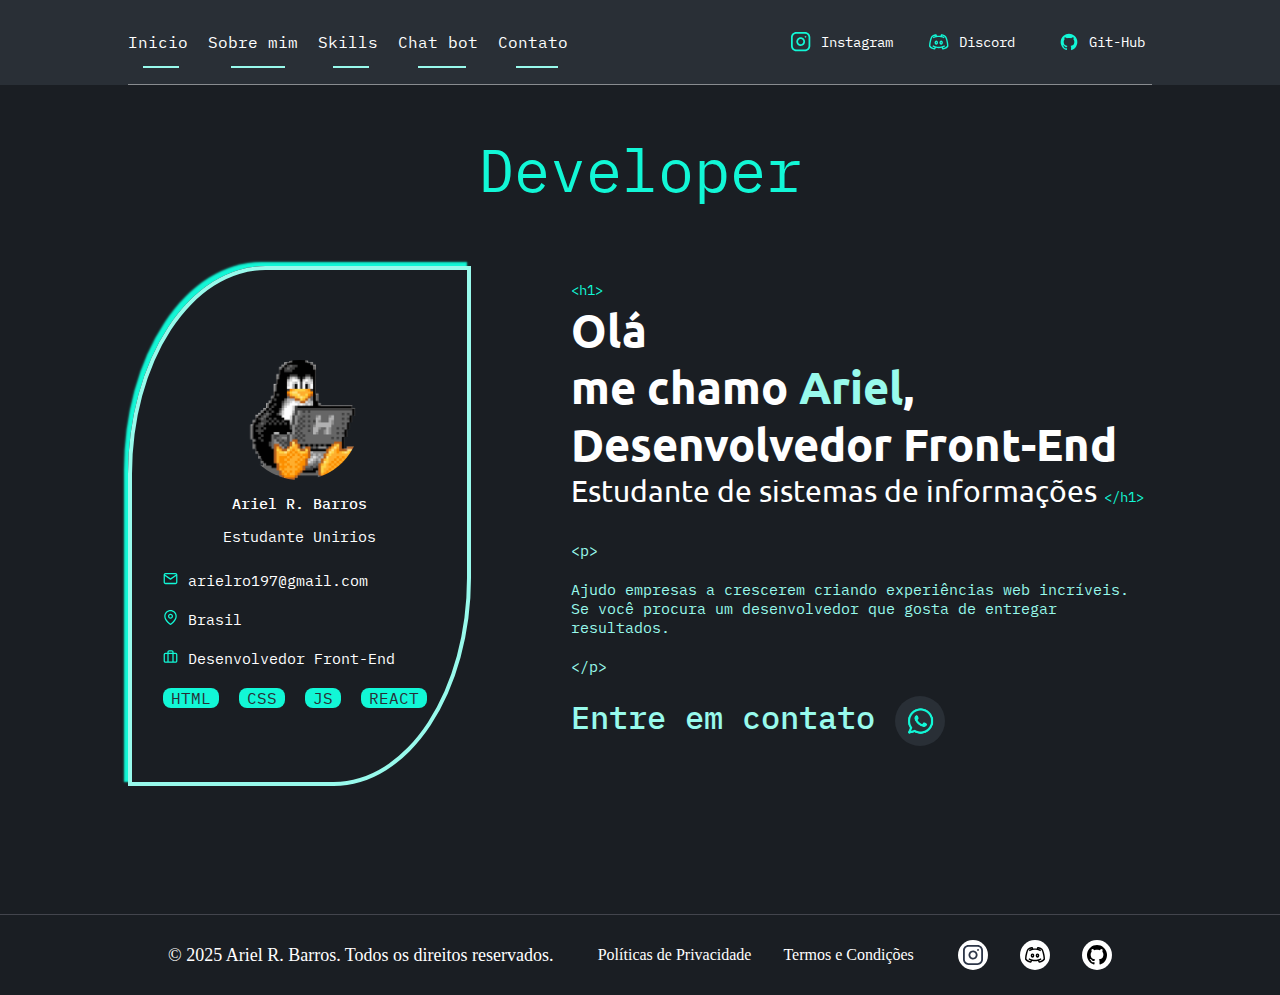
<file: index.html>
<!DOCTYPE html>
<html lang="pt-br">

<head>
    <meta charset="UTF-8">
    <meta name="viewport" content="width=device-width, initial-scale=1.0">
    <title>Ariel R. Barros</title>
    <link rel="shortcut icon" href="./assets/tag-favoicon.png" type="image/x-icon">
    <link rel="stylesheet" href="./css/reset.css">
    <link rel="stylesheet" href="./css/menu.css">
    <link rel="stylesheet" href="./css/styles.css">
    <link rel="preconnect" href="https://fonts.googleapis.com">
    <link rel="preconnect" href="https://fonts.gstatic.com" crossorigin>
    <link
        href="https://fonts.googleapis.com/css2?family=IBM+Plex+Mono:ital,wght@0,100;0,200;0,300;0,400;0,500;0,600;0,700;1,100;1,200;1,300;1,400;1,500;1,600;1,700&family=Ubuntu:ital,wght@0,300;0,400;0,500;0,700;1,300;1,400;1,500;1,700&display=swap"
        rel="stylesheet">
    <link rel="preconnect" href="https://fonts.googleapis.com">
    <link rel="preconnect" href="https://fonts.gstatic.com" crossorigin>
    <link
        href="https://fonts.googleapis.com/css2?family=Ubuntu:ital,wght@0,300;0,400;0,500;0,700;1,300;1,400;1,500;1,700&display=swap"
        rel="stylesheet">
</head>

<body>
    <header id="menu-container">
        <div class="menu">
            <nav class="nav-links">
                <div class="links">
                    <a href="index.html" target="_self">Inicio</a>
                    <a href="/pages/about-me.html">Sobre mim</a>
                    <a href="./pages/skills.html" target="_self">Skills</a>
                    <a href="./pages/chat-bot.html">Chat bot</a>
                    <a href="./pages/contact.html">Contato</a>
                </div>
                <div class="social-links">
                      <a href="https://www.instagram.com/9.nobody99/#" target="_blank"><img src="/assets/instagram.svg"
                            alt="logo instagram">Instagram</a>
                    <a href="https://discord.gg/qUtJZhCu" target="_blank"><img src="/assets/discord.header.svg" alt="logo Discord">Discord</a>
                    <a href="https://github.com/ArielRBarros" target="_blank"><img src="/assets/github.svg" alt="Logo Git-Hub">Git-Hub</a>
                </div>
            </nav>
        </div>
    </header>
    <div id="main-content" class="main-content">
        <section class="content">
            <h1>Developer</h1>
            <div class="dev-section">
                <div class="card">
                    <div class="card-infor">
                        <div class="icon">
                            <div class="profile">
                            </div>
                            <p>Ariel R. Barros</p>
                            <span>Estudante Unirios</span>
                        </div>
                        <div class="infor">
                            <span><img src="./assets/icon-mail.svg" alt="E-mail">arielro197@gmail.com</span>
                            <span><img src="./assets/icon-map-pin.svg" alt="E-mail">Brasil</span>
                            <span><img src="./assets/icon-briefcase.svg" alt="profissão">Desenvolvedor Front-End</span>
                            <div class="tech">
                                <span>HTML</span>
                                <span>CSS</span>
                                <span>JS</span>
                                <span>REACT</span>
                            </div>
                        </div>
                     
                    </div>
                </div>
                <div class="greetings">
                    <div class="greetings-title">
                        <span>&lt;h1&gt</span>
                        <h2>Olá<br> me chamo <strong>Ariel</strong>, <br> Desenvolvedor Front-End</h2>
                        <p>Estudante de sistemas de informações <span>&lt;/h1&gt</span> </p>
                    </div>
                    <div class="description">
                        <span>&lt;p&gt</span>
                        <p>
                            Ajudo empresas a crescerem criando experiências web incríveis. <br> Se você procura um
                            desenvolvedor que gosta de entregar resultados.
                        </p>
                        <span>&lt;/p&gt</span>
                        <div class="talk-me">
                            <p>Entre em contato</p> <a href="./pages/contact.html"><img src="./assets/whatsapp.png" alt="whatsapp"></a>
                        </div>
                    </div>
                </div>
            </div>

        </section>
    </div>

    <footer class="footer">
        <div class="footer-content">
            <p>© 2025 Ariel R. Barros. Todos os direitos reservados.</p>
            <div class="terms">
                <a href="./pages/privacidade.html">Políticas de Privacidade</a>
                <a href="./pages/terms.html">Termos e Condições</a>
            </div>
            <div class="social-footer">
                   <a href="https://www.instagram.com/9.nobody99/#" target="_blank"><img src="/assets/instagram-footer.svg"
                            alt="logo instagram"></a>
                    <a href="https://discord.gg/qUtJZhCu" target="_blank"><img src="/assets/Discord.svg" alt="logo Discord"></a>
                    <a href="https://github.com/ArielRBarros" target="_blank"><img src="/assets/GIT-HUB.svg" alt="Logo Git-Hub"></a>
            </div>
        </div>
    </footer>
</body>

</html>
</file>
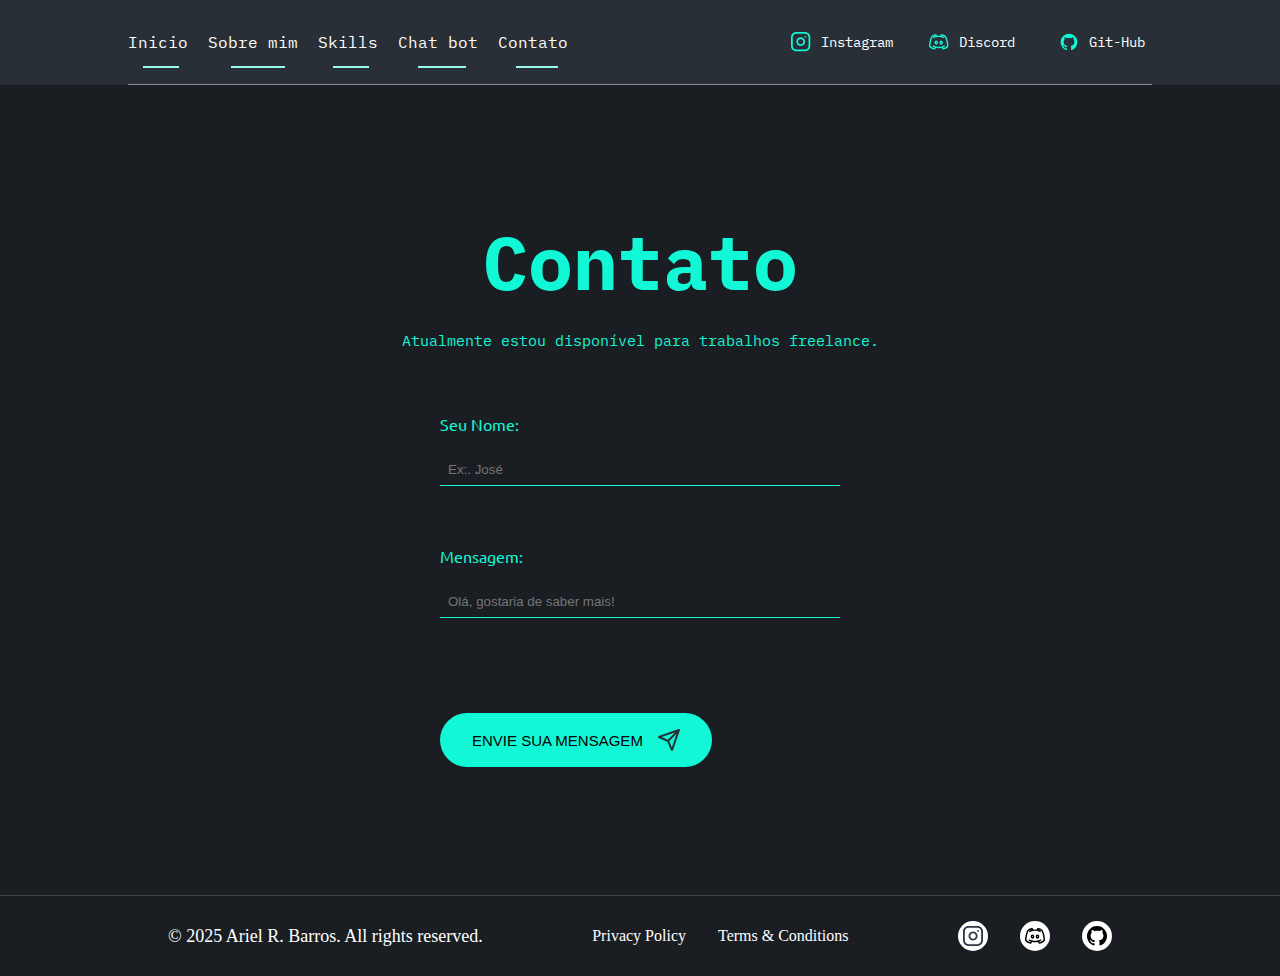
<file: pages/contact.html>
<!DOCTYPE html>
<html lang="pt-br">

<head>
    <meta charset="UTF-8">
    <meta name="viewport" content="width=device-width, initial-scale=1.0">
    <title>Ariel R. Barros</title>
    <link rel="shortcut icon" href="../assets/tag-favoicon.png" type="image/x-icon">
    <link rel="stylesheet" href="/css/reset.css">
    <link rel="stylesheet" href="/css/menu.css">
    <link rel="stylesheet" href="/css/styles.css">
    <link rel="preconnect" href="https://fonts.googleapis.com">
    <link rel="preconnect" href="https://fonts.gstatic.com" crossorigin>
    <link
        href="https://fonts.googleapis.com/css2?family=IBM+Plex+Mono:ital,wght@0,100;0,200;0,300;0,400;0,500;0,600;0,700;1,100;1,200;1,300;1,400;1,500;1,600;1,700&family=Ubuntu:ital,wght@0,300;0,400;0,500;0,700;1,300;1,400;1,500;1,700&display=swap"
        rel="stylesheet">
    <link rel="preconnect" href="https://fonts.googleapis.com">
    <link rel="preconnect" href="https://fonts.gstatic.com" crossorigin>
    <link
        href="https://fonts.googleapis.com/css2?family=Ubuntu:ital,wght@0,300;0,400;0,500;0,700;1,300;1,400;1,500;1,700&display=swap"
        rel="stylesheet">
</head>

<body>
    <header id="menu-container">
        <div class="menu">
            <nav class="nav-links">
                <div class="links">
          <a href="/index.html    " target="_self">Inicio</a>
                    <a href="/pages/about-me.html">Sobre mim</a>
                    <a href="/pages/skills.html" target="_self">Skills</a>
                    <a href="/pages/chat-bot.html">Chat bot</a>
                    <a href="/pages/contact.html">Contato</a>
                </div>
                <div class="social-links">
                    <a href="https://www.instagram.com/9.nobody99/#" target="_blank"><img src="../assets/instagram.svg"
                            alt="logo instagram">Instagram</a>
                    <a href="https://discord.gg/qUtJZhCu" target="_blank"><img src="../assets/discord.header.svg"
                            alt="logo Discord">Discord</a>
                    <a href="https://github.com/ArielRBarros" target="_blank"><img src="../assets/github.svg"
                            alt="Logo Git-Hub">Git-Hub</a>
                </div>
            </nav>
        </div>
    </header>
    <main id="main-content" class="main-content">
        <section class="form-content">
            <div class="form-title">
                <h2>Contato</h2>
                <p>Atualmente estou disponível para trabalhos freelance.</p>
            </div>
            <form id="form">
                <div class="name">
                    <label for="user-input">Seu Nome:</label>
                    <input id="user-input" type="text" placeholder="Ex:. José">
                </div>

                <div class="message">
                    <label for="message-input">Mensagem:</label>
                    <input id="message-input" type="text" placeholder="Olá, gostaria de saber mais!">
                </div>

                <p id="form-error"></p>

                <button type="button" onclick="handleWhatsappLinkClick()">
                    Envie sua mensagem <img src="../assets/Shape.svg" alt="">
                </button>
            </form>

        </section>
    </main>

    <footer class="footer">
        <div class="footer-content">
            <p>© 2025 Ariel R. Barros. All rights reserved.</p>
            <div class="terms">
                <a href="./privacidade.htm">Privacy Policy</a>
                <a href="./terms.html">Terms & Conditions</a>
            </div>
            <div class="social-footer">
                <a href="https://www.instagram.com/9.nobody99/#" target="_blank"><img
                        src="../assets/instagram-footer.svg" alt="logo instagram"></a>
                <a href="https://discord.gg/qUtJZhCu" target="_blank"><img src="../assets/Discord.svg"
                        alt="logo Discord"></a>
                <a href="https://github.com/ArielRBarros" target="_blank"><img src="../assets/GIT-HUB.svg"
                        alt="Logo Git-Hub"></a>
            </div>
        </div>
    </footer>
</body>
<script src="../js/contact.js"></script>

</html>
</file>
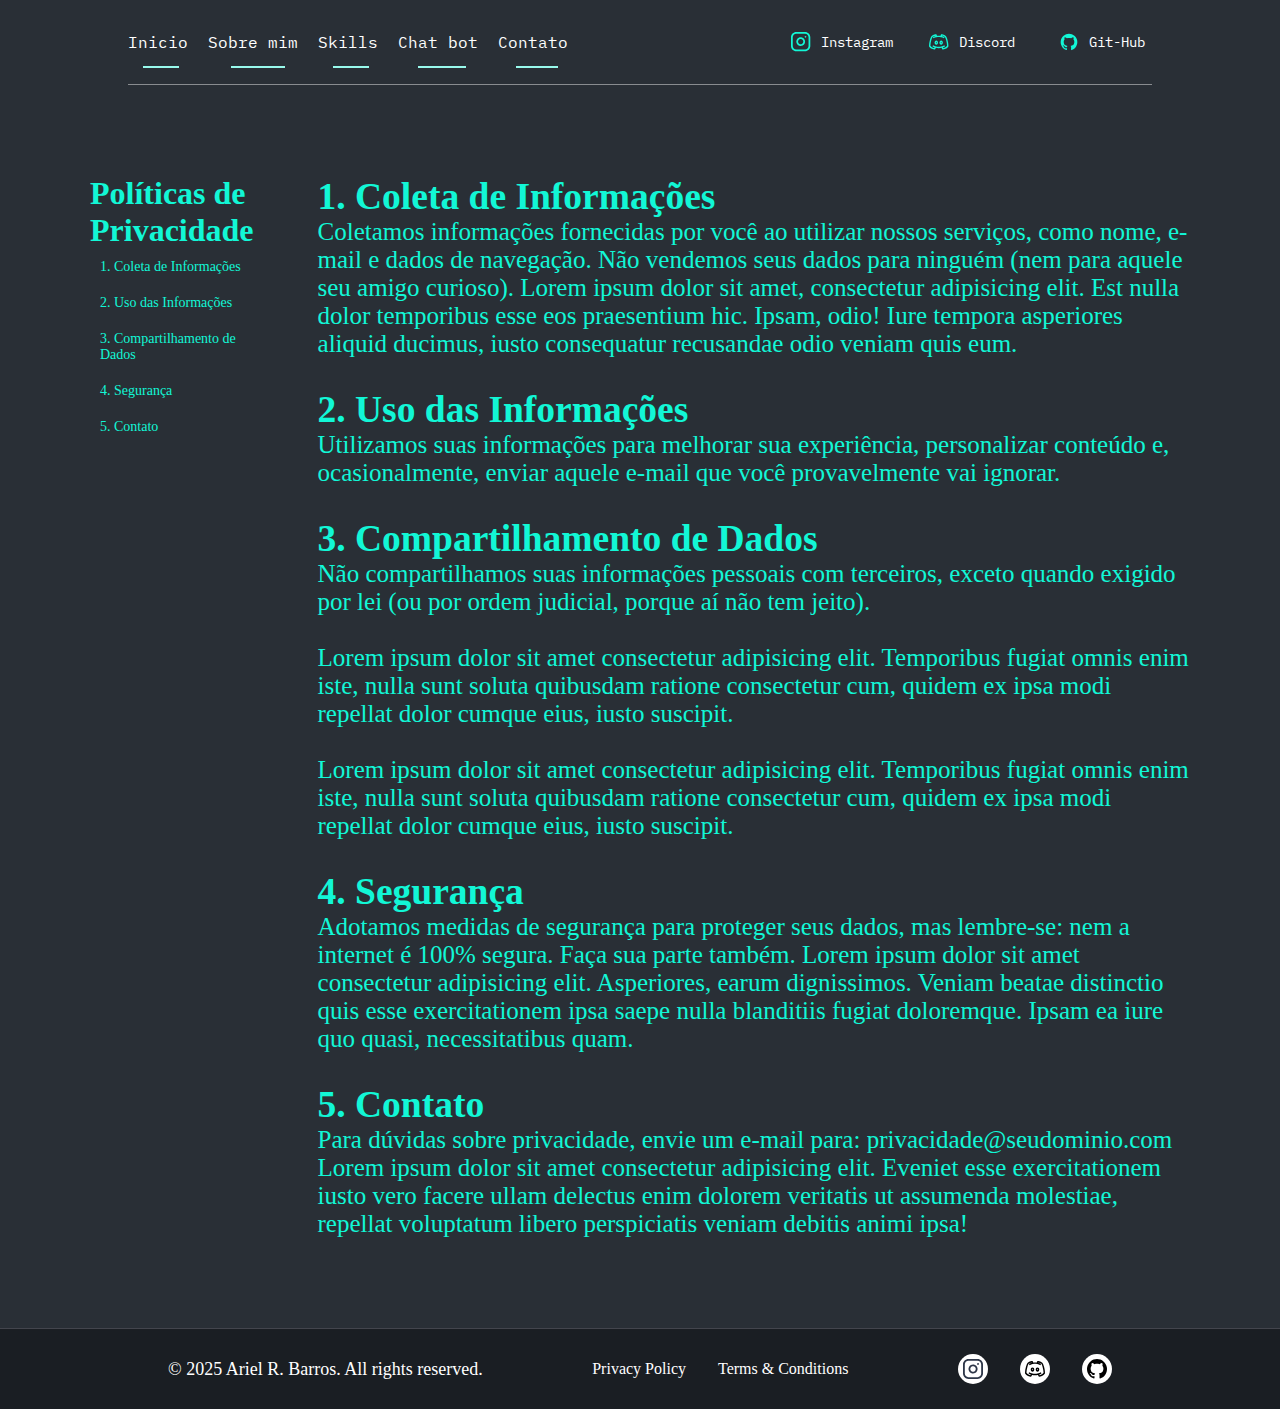
<file: pages/privacidade.htm>
<!DOCTYPE html>
<html lang="pt-br">

<head>
    <meta charset="UTF-8">
    <title>Ariel R. Barros</title>
    <link rel="shortcut icon" href="../assets/tag-favoicon.png" type="image/x-icon">
    <meta name="viewport" content="width=device-width, initial-scale=1.0">
    <link rel="stylesheet" href="../css/reset.css">
    <link rel="stylesheet" href="../css/menu.css">
    <link rel="stylesheet" href="../css/styles.css">
    <link rel="preconnect" href="https://fonts.googleapis.com">
    <link rel="preconnect" href="https://fonts.gstatic.com" crossorigin>
    <link
        href="https://fonts.googleapis.com/css2?family=IBM+Plex+Mono:ital,wght@0,100;0,200;0,300;0,400;0,500;0,600;0,700;1,100;1,200;1,300;1,400;1,500;1,600;1,700&family=Ubuntu:ital,wght@0,300;0,400;0,500;0,700;1,300;1,400;1,500;1,700&display=swap"
        rel="stylesheet">
    <link rel="preconnect" href="https://fonts.googleapis.com">
    <link rel="preconnect" href="https://fonts.gstatic.com" crossorigin>
    <link
        href="https://fonts.googleapis.com/css2?family=Ubuntu:ital,wght@0,300;0,400;0,500;0,700;1,300;1,400;1,500;1,700&display=swap"
        rel="stylesheet">


    <link rel="stylesheet" href="https://cdn.jsdelivr.net/npm/swiper@11/swiper-bundle.min.css" />
</head>

<body>
    <header id="menu-container">
        <div class="menu">
            <nav class="nav-links">
                <div class="links">
                    <a href="/index.html    " target="_self">Inicio</a>
                    <a href="/pages/about-me.html">Sobre mim</a>
                    <a href="/pages/skills.html" target="_self">Skills</a>
                    <a href="/pages/chat-bot.html">Chat bot</a>
                    <a href="/pages/contact.html">Contato</a>
                </div>
                <div class="social-links">
                    <a href="https://www.instagram.com/9.nobody99/#" target="_blank"><img src="/assets/instagram.svg"
                            alt="logo instagram">Instagram</a>
                    <a href="https://discord.gg/qUtJZhCu" target="_blank"><img src="/assets/discord.header.svg"
                            alt="logo Discord">Discord</a>
                    <a href="https://github.com/ArielRBarros" target="_blank"><img src="/assets/github.svg"
                            alt="Logo Git-Hub">Git-Hub</a>
                </div>
            </nav>
        </div>
    </header>
    <main class="content-privacidade">
        <div class="topics">
            <h1>Políticas de Privacidade</h1>
            <a href="#1">1. Coleta de Informações</a>
            <a href="#2">2. Uso das Informações</a>
            <a href="#3">3. Compartilhamento de Dados</a>
            <a href="#4">4. Segurança</a>
            <a href="#5">5. Contato</a>
        </div>
        <div class="politicas">
            <section id="1">
                <h2>1. Coleta de Informações</h2>
                <p>
                    Coletamos informações fornecidas por você ao utilizar nossos serviços, como nome, e-mail e dados de
                    navegação. Não vendemos seus dados para ninguém (nem para aquele seu amigo curioso).
                    Lorem ipsum dolor sit amet, consectetur adipisicing elit. Est nulla dolor temporibus esse eos
                    praesentium hic. Ipsam, odio! Iure tempora asperiores aliquid ducimus, iusto consequatur recusandae
                    odio veniam quis eum.
                </p>
            </section>
            <section id="2">
                <h2>2. Uso das Informações</h2>
                <p>
                    Utilizamos suas informações para melhorar sua experiência, personalizar conteúdo e, ocasionalmente,
                    enviar aquele e-mail que você provavelmente vai ignorar.
                </p>
            </section>
            <section id="3">
                <h2>3. Compartilhamento de Dados</h2>
                <p>
                    Não compartilhamos suas informações pessoais com terceiros, exceto quando exigido por lei (ou por
                    ordem
                    judicial, porque aí não tem jeito).
                    <br>
                    <br>
                    Lorem ipsum dolor sit amet consectetur adipisicing elit. Temporibus fugiat omnis enim iste, nulla
                    sunt soluta quibusdam ratione consectetur cum, quidem ex ipsa modi repellat dolor cumque eius, iusto
                    suscipit.
                    <br>
                    <br>
                    Lorem ipsum dolor sit amet consectetur adipisicing elit. Temporibus fugiat omnis enim iste, nulla
                    sunt soluta quibusdam ratione consectetur cum, quidem ex ipsa modi repellat dolor cumque eius, iusto
                    suscipit.
                </p>
            </section>
            <section id="4">
                <h2>4. Segurança</h2>
                <p>
                    Adotamos medidas de segurança para proteger seus dados, mas lembre-se: nem a internet é 100% segura.
                    Faça sua parte também.
                    Lorem ipsum dolor sit amet consectetur adipisicing elit. Asperiores, earum dignissimos. Veniam
                    beatae distinctio quis esse exercitationem ipsa saepe nulla blanditiis fugiat doloremque. Ipsam ea
                    iure quo quasi, necessitatibus quam.
                </p>
            </section>
            <section id="5">
                <h2>5. Contato</h2>
                <p>
                    Para dúvidas sobre privacidade, envie um e-mail para: privacidade@seudominio.com
                    Lorem ipsum dolor sit amet consectetur adipisicing elit. Eveniet esse exercitationem iusto vero
                    facere ullam delectus enim dolorem veritatis ut assumenda molestiae, repellat voluptatum libero
                    perspiciatis veniam debitis animi ipsa!
                </p>
            </section>
        </div>
    </main>

    <footer class="footer">
        <div class="footer-content">
            <p>© 2025 Ariel R. Barros. All rights reserved.</p>
            <div class="terms">
               <a href="./privacidade.htm">Privacy Policy</a>
                <a href="./terms.html">Terms & Conditions</a>
            </div>
            <div class="social-footer">
                <a href="https://www.instagram.com/9.nobody99/#" target="_blank"><img
                        src="../assets/instagram-footer.svg" alt="logo instagram"></a>
                <a href="https://discord.gg/qUtJZhCu" target="_blank"><img src="../assets/Discord.svg"
                        alt="logo Discord"></a>
                <a href="https://github.com/ArielRBarros" target="_blank"><img src="../assets/GIT-HUB.svg"
                        alt="Logo Git-Hub"></a>
            </div>
        </div>
    </footer>
</body>

</html>
</file>
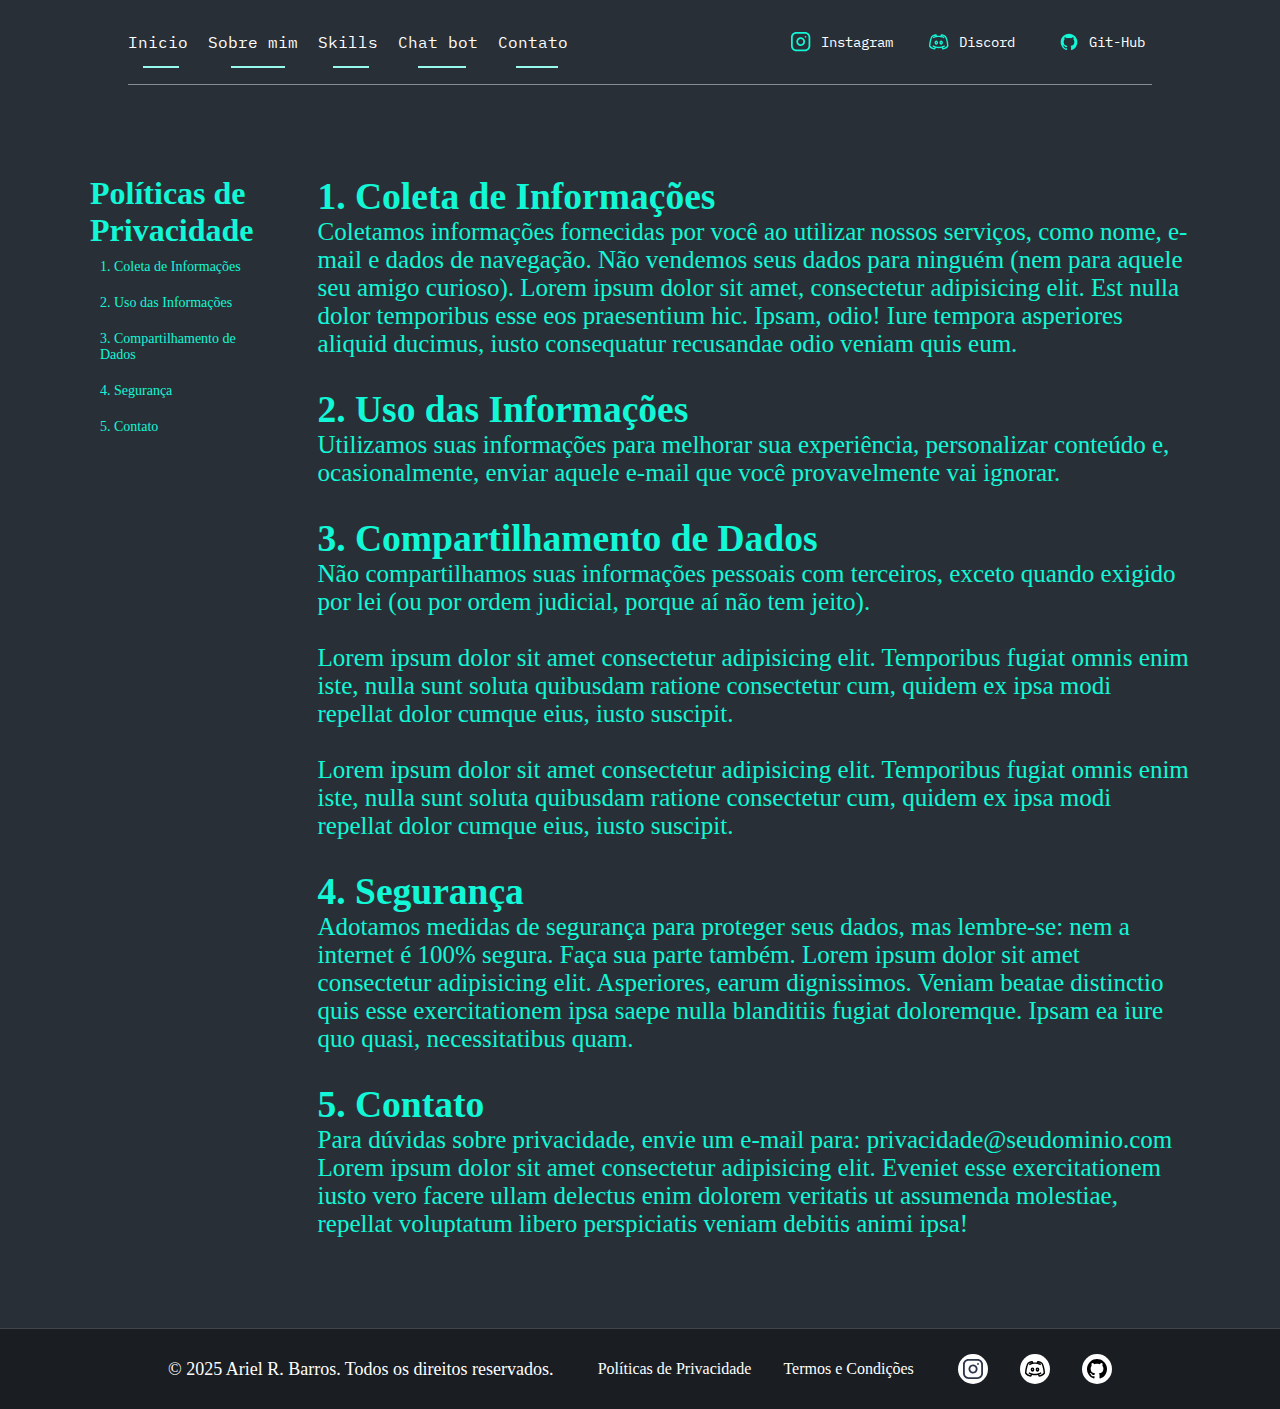
<file: pages/privacidade.html>
<!DOCTYPE html>
<html lang="pt-br">

<head>
    <meta charset="UTF-8">
    <title>Ariel R. Barros</title>
    <link rel="shortcut icon" href="../assets/tag-favoicon.png" type="image/x-icon">
    <meta name="viewport" content="width=device-width, initial-scale=1.0">
    <link rel="stylesheet" href="../css/reset.css">
    <link rel="stylesheet" href="../css/menu.css">
    <link rel="stylesheet" href="../css/styles.css">
    <link rel="preconnect" href="https://fonts.googleapis.com">
    <link rel="preconnect" href="https://fonts.gstatic.com" crossorigin>
    <link
        href="https://fonts.googleapis.com/css2?family=IBM+Plex+Mono:ital,wght@0,100;0,200;0,300;0,400;0,500;0,600;0,700;1,100;1,200;1,300;1,400;1,500;1,600;1,700&family=Ubuntu:ital,wght@0,300;0,400;0,500;0,700;1,300;1,400;1,500;1,700&display=swap"
        rel="stylesheet">
    <link rel="preconnect" href="https://fonts.googleapis.com">
    <link rel="preconnect" href="https://fonts.gstatic.com" crossorigin>
    <link
        href="https://fonts.googleapis.com/css2?family=Ubuntu:ital,wght@0,300;0,400;0,500;0,700;1,300;1,400;1,500;1,700&display=swap"
        rel="stylesheet">


    <link rel="stylesheet" href="https://cdn.jsdelivr.net/npm/swiper@11/swiper-bundle.min.css" />
</head>

<body>
    <header id="menu-container">
        <div class="menu">
            <nav class="nav-links">
                <div class="links">
                    <a href="/index.html    " target="_self">Inicio</a>
                    <a href="/pages/about-me.html">Sobre mim</a>
                    <a href="/pages/skills.html" target="_self">Skills</a>
                    <a href="/pages/chat-bot.html">Chat bot</a>
                    <a href="/pages/contact.html">Contato</a>
                </div>
                <div class="social-links">
                    <a href="https://www.instagram.com/9.nobody99/#" target="_blank"><img src="../assets/instagram.svg"
                            alt="logo instagram">Instagram</a>
                    <a href="https://discord.gg/qUtJZhCu" target="_blank"><img src="../assets/discord.header.svg"
                            alt="logo Discord">Discord</a>
                    <a href="https://github.com/ArielRBarros" target="_blank"><img src="../assets/github.svg"
                            alt="Logo Git-Hub">Git-Hub</a>
                </div>
            </nav>
        </div>
    </header>
    <main class="content-privacidade">
        <div class="topics">
            <h1>Políticas de Privacidade</h1>
            <a href="#1">1. Coleta de Informações</a>
            <a href="#2">2. Uso das Informações</a>
            <a href="#3">3. Compartilhamento de Dados</a>
            <a href="#4">4. Segurança</a>
            <a href="#5">5. Contato</a>
        </div>
        <div class="politicas">
            <section id="1">
                <h2>1. Coleta de Informações</h2>
                <p>
                    Coletamos informações fornecidas por você ao utilizar nossos serviços, como nome, e-mail e dados de
                    navegação. Não vendemos seus dados para ninguém (nem para aquele seu amigo curioso).
                    Lorem ipsum dolor sit amet, consectetur adipisicing elit. Est nulla dolor temporibus esse eos
                    praesentium hic. Ipsam, odio! Iure tempora asperiores aliquid ducimus, iusto consequatur recusandae
                    odio veniam quis eum.
                </p>
            </section>
            <section id="2">
                <h2>2. Uso das Informações</h2>
                <p>
                    Utilizamos suas informações para melhorar sua experiência, personalizar conteúdo e, ocasionalmente,
                    enviar aquele e-mail que você provavelmente vai ignorar.
                </p>
            </section>
            <section id="3">
                <h2>3. Compartilhamento de Dados</h2>
                <p>
                    Não compartilhamos suas informações pessoais com terceiros, exceto quando exigido por lei (ou por
                    ordem
                    judicial, porque aí não tem jeito).
                    <br>
                    <br>
                    Lorem ipsum dolor sit amet consectetur adipisicing elit. Temporibus fugiat omnis enim iste, nulla
                    sunt soluta quibusdam ratione consectetur cum, quidem ex ipsa modi repellat dolor cumque eius, iusto
                    suscipit.
                    <br>
                    <br>
                    Lorem ipsum dolor sit amet consectetur adipisicing elit. Temporibus fugiat omnis enim iste, nulla
                    sunt soluta quibusdam ratione consectetur cum, quidem ex ipsa modi repellat dolor cumque eius, iusto
                    suscipit.
                </p>
            </section>
            <section id="4">
                <h2>4. Segurança</h2>
                <p>
                    Adotamos medidas de segurança para proteger seus dados, mas lembre-se: nem a internet é 100% segura.
                    Faça sua parte também.
                    Lorem ipsum dolor sit amet consectetur adipisicing elit. Asperiores, earum dignissimos. Veniam
                    beatae distinctio quis esse exercitationem ipsa saepe nulla blanditiis fugiat doloremque. Ipsam ea
                    iure quo quasi, necessitatibus quam.
                </p>
            </section>
            <section id="5">
                <h2>5. Contato</h2>
                <p>
                    Para dúvidas sobre privacidade, envie um e-mail para: privacidade@seudominio.com
                    Lorem ipsum dolor sit amet consectetur adipisicing elit. Eveniet esse exercitationem iusto vero
                    facere ullam delectus enim dolorem veritatis ut assumenda molestiae, repellat voluptatum libero
                    perspiciatis veniam debitis animi ipsa!
                </p>
            </section>
        </div>
    </main>

    <footer class="footer">
        <div class="footer-content">
            <p>© 2025 Ariel R. Barros. Todos os direitos reservados.</p>
            <div class="terms">
               <a href="./privacidade.html">Políticas de Privacidade</a>
                <a href="./terms.html">Termos e Condições</a>
            </div>
            <div class="social-footer">
                <a href="https://www.instagram.com/9.nobody99/#" target="_blank"><img
                        src="../assets/instagram-footer.svg" alt="logo instagram"></a>
                <a href="https://discord.gg/qUtJZhCu" target="_blank"><img src="../assets/Discord.svg"
                        alt="logo Discord"></a>
                <a href="https://github.com/ArielRBarros" target="_blank"><img src="../assets/GIT-HUB.svg"
                        alt="Logo Git-Hub"></a>
            </div>
        </div>
    </footer>
</body>

</html>
</file>
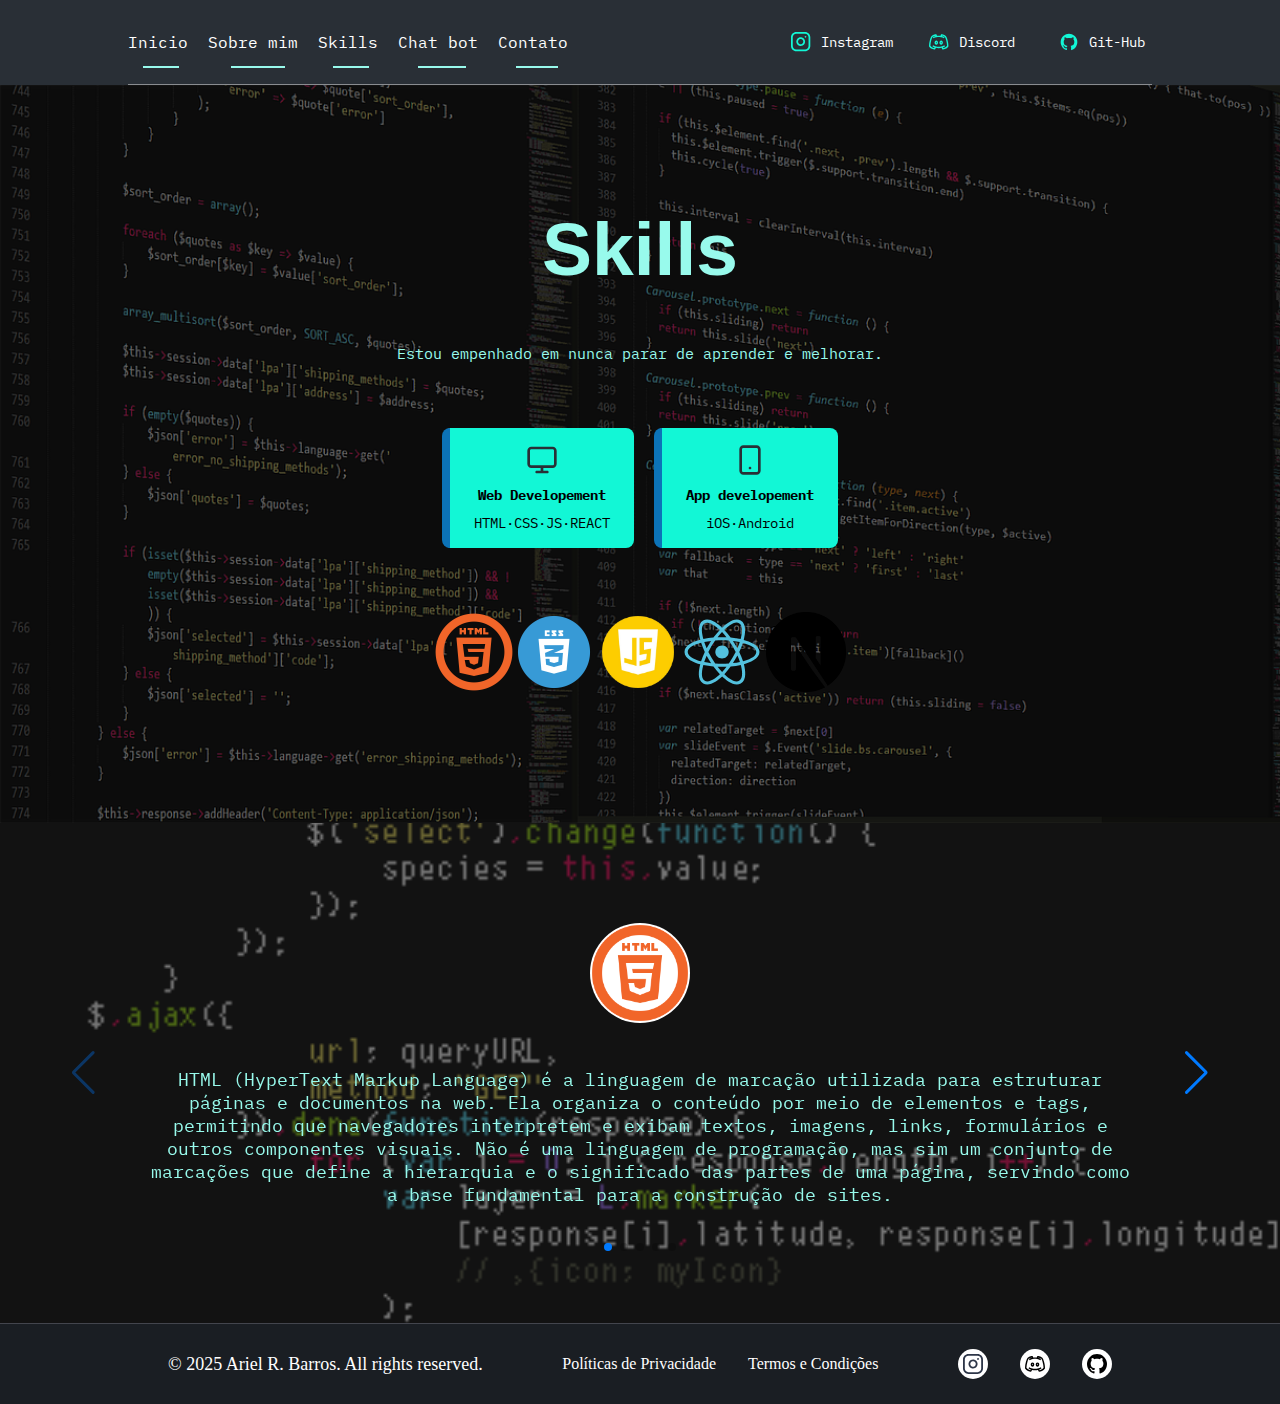
<file: pages/skills.html>
<!DOCTYPE html>
<html lang="pt-br">

<head>
    <meta charset="UTF-8">
    <meta name="viewport" content="width=device-width, initial-scale=1.0">
    <title>Ariel R. Barros</title>
    <link rel="shortcut icon" href="../assets/tag-favoicon.png" type="image/x-icon">
    <link rel="stylesheet" href="../css/reset.css">
    <link rel="stylesheet" href="../css/menu.css">
    <link rel="stylesheet" href="../css/styles.css">
    <link rel="preconnect" href="https://fonts.googleapis.com">
    <link rel="preconnect" href="https://fonts.gstatic.com" crossorigin>
    <link
        href="https://fonts.googleapis.com/css2?family=IBM+Plex+Mono:ital,wght@0,100;0,200;0,300;0,400;0,500;0,600;0,700;1,100;1,200;1,300;1,400;1,500;1,600;1,700&family=Ubuntu:ital,wght@0,300;0,400;0,500;0,700;1,300;1,400;1,500;1,700&display=swap"
        rel="stylesheet">
    <link rel="preconnect" href="https://fonts.googleapis.com">
    <link rel="preconnect" href="https://fonts.gstatic.com" crossorigin>
    <link
        href="https://fonts.googleapis.com/css2?family=Ubuntu:ital,wght@0,300;0,400;0,500;0,700;1,300;1,400;1,500;1,700&display=swap"
        rel="stylesheet">


    <link rel="stylesheet" href="https://cdn.jsdelivr.net/npm/swiper@11/swiper-bundle.min.css" />
</head>

<body>
    <header id="menu-container">
        <div class="menu">
            <nav class="nav-links">
                <div class="links">
                    <a href="/index.html    " target="_self">Inicio</a>
                    <a href="/pages/about-me.html">Sobre mim</a>
                    <a href="/pages/skills.html" target="_self">Skills</a>
                    <a href="/pages/chat-bot.html">Chat bot</a>
                    <a href="/pages/contact.html">Contato</a>
                </div>
                <div class="social-links">
                    <a href="https://www.instagram.com/9.nobody99/#" target="_blank"><img src="../assets/instagram.svg"
                            alt="logo instagram">Instagram</a>
                    <a href="https://discord.gg/qUtJZhCu" target="_blank"><img src="../assets/discord.header.svg"
                            alt="logo Discord">Discord</a>
                    <a href="https://github.com/ArielRBarros" target="_blank"><img src="../assets/github.svg"
                            alt="Logo Git-Hub">Git-Hub</a>
                </div>
            </nav>
        </div>
    </header>
    <main id="main-content" class="main-content">
        <section class="skill-content">
            <div class="skill-title">
                <h2>Skills</h2>
                <p>Estou empenhado em nunca parar de aprender e melhorar.</p>
            </div>
            <div class="box-dev">
                <div class="box">
                    <img src="../assets/icon-monitor.svg" alt="monitor">
                    <strong>Web Developement</strong>
                    <p>HTML·CSS·JS·REACT</p>
                </div>
                <div class="box">
                    <img src="../assets/icon-smartphone.svg" alt="monitor">
                    <strong>App developement</strong>
                    <p>iOS·Android</p>
                </div>
            </div>
            <div class="icons">
                <img src="../assets/html5-icon-icon-lg.png" alt="HTML"><img src="../assets/css-icon.png" alt="css">
                <img src="../assets/js-icon-removebg-preview.png" alt="JavaScript">
                <img src="../assets/react-svgrepo-com.svg" alt="react-svgrepo-com">
                <img src="../assets/nextjs-icon-icon-sm.png" alt="">
            </div>

        </section>
        <section class="linguagens">
            <div class="carrossel">
                <div class="swiper mySwiper">
                    <div class="swiper-wrapper">
                        <div class="swiper-slide"><img src="../assets/html5-icon-icon-lg.png" alt="html">
                            <p>HTML (HyperText Markup Language) é a linguagem de marcação utilizada para estruturar
                                páginas e documentos na web. Ela organiza o conteúdo por meio de elementos e tags,
                                permitindo que navegadores interpretem e exibam textos, imagens, links, formulários e
                                outros componentes visuais. Não é uma linguagem de programação, mas sim um conjunto de
                                marcações que define a hierarquia e o significado das partes de uma página, servindo
                                como a base fundamental para a construção de sites.</p>
                        </div>
                        <div class="swiper-slide"><img src="../assets/css-icon.png" alt="css">
                            <p>CSS (Cascading Style Sheets) é a linguagem utilizada para estilizar e definir a aparência
                                de páginas na web. Ela trabalha em conjunto com o HTML, controlando aspectos visuais
                                como cores, fontes, tamanhos, espaçamentos, posicionamento de elementos e efeitos
                                gráficos. Por meio do CSS, é possível transformar a estrutura básica de um site em uma
                                interface visualmente organizada, atraente e responsiva. Assim, o CSS é essencial para
                                criar layouts modernos e melhorar a experiência do usuário.</p>
                        </div>
                        <div class="swiper-slide"><img src="../assets/js-icon-removebg-preview.png" alt="JavaScript">
                            <p>JavaScript é uma linguagem de programação utilizada para adicionar interatividade e
                                dinamismo às páginas da web. Enquanto o HTML estrutura o conteúdo e o CSS define o
                                visual, o JavaScript permite que a página responda a ações do usuário, manipule
                                elementos em tempo real, valide formulários, crie animações, consuma APIs e muito mais.
                                É uma das principais linguagens da web moderna e funciona diretamente no navegador,
                                tornando os sites mais dinâmicos, funcionais e interativos.</p>
                        </div>
                        <div class="swiper-slide"><img src="../assets/react-svgrepo-com.svg" alt="React">
                            <p>React é uma biblioteca JavaScript utilizada para construir interfaces de usuário de forma
                                eficiente e modular. Criado pelo Facebook, o React permite desenvolver componentes
                                reutilizáveis que atualizam a interface de maneira ágil conforme os dados mudam. Ele
                                utiliza um conceito chamado Virtual DOM, que otimiza a renderização e melhora o
                                desempenho das aplicações. Amplamente usado em aplicações web modernas, o React facilita
                                a criação de interfaces dinâmicas, interativas e escaláveis.</p>
                        </div>
                        <div class="swiper-slide"><img src="../assets/nextjs-icon-icon-sm.png" alt="Next js">
                            <p>Next.js é um framework baseado em React que facilita o desenvolvimento de aplicações web
                                modernas, rápidas e escaláveis. Ele oferece recursos avançados, como renderização no
                                servidor (SSR), geração de páginas estáticas (SSG), roteamento automático e otimização
                                de desempenho. Com o Next.js, é possível criar sites mais rápidos, com melhor SEO e
                                estrutura organizada, aproveitando toda a flexibilidade do React, mas com uma
                                arquitetura mais completa e produtiva.</p>
                        </div>
                    </div>
                    <div class="swiper-button-next"></div>
                    <div class="swiper-button-prev"></div>
                    <div class="swiper-pagination"></div>
                    <div class="swiper-pagination"></div>
                </div>
            </div>
            <script src="https://cdn.jsdelivr.net/npm/swiper@11/swiper-bundle.min.js"></script>

        </section>
    </main>


    <footer class="footer">
        <div class="footer-content">
            <p>© 2025 Ariel R. Barros. All rights reserved.</p>
            <div class="terms">
                 <a href="./privacidade.html">Políticas de Privacidade</a>
                <a href="./terms.html">Termos e Condições</a>
            </div>
            <div class="social-footer">
                <a href="https://www.instagram.com/9.nobody99/#" target="_blank"><img
                        src="../assets/instagram-footer.svg" alt="logo instagram"></a>
                <a href="https://discord.gg/qUtJZhCu" target="_blank"><img src="../assets/Discord.svg"
                        alt="logo Discord"></a>
                <a href="https://github.com/ArielRBarros" target="_blank"><img src="../assets/GIT-HUB.svg"
                        alt="Logo Git-Hub"></a>
            </div>
        </div>
    </footer>

</body>
<script src="../js/script.js"></script>

</html>
</file>
<file: css/menu.css>
#menu-container {
    background-color: var(--bg-1);
    padding: 0px 128px 0px 128px;
    /* position: fixed; */
    margin: 0 auto 0 auto;
    width: 100%;
}

.menu {
    width: 100%;
    padding: 32px 0px 32px 0px;
    border-bottom: 1px solid #ffffff73;
}

.nav-links {
    display: flex;
    justify-content: space-between;
    align-items: center;
    font-family: "IBM Plex mono", sans-serif;
}


.links{
    display: flex;
    gap: 20px;
    
}

.links a{
    position: relative;
}

.links a::after {
    content: '';
    position: absolute;
    bottom: -16px;
    left: 25%;
    width: 60%;
    height: 1.6px;
    background-color:var(--brand-2) ;
    transition: all 300ms ease-in-out;
}

.links a:hover::after {
    width: 25%;
    left: 25%;
}

.social-links {
    display: flex;
    justify-content: center;
    align-items: center;
    gap: 30px;
    color: var(--white-);
    font-size: 14px;
}

.social-links a {
    width: 100px;
    display: flex;
    justify-content: center;
    align-items: center;
    gap: 10px;
}

.social-links img {
    width: 20px;
    height: 20px;
}
</file>
<file: css/styles.css>
:root {
    --bg-1: #292F36;
    --bg-2: #1A1E23;
    --brand-1: #12F7D6;
    --brand-2: #98FAEC;
    --gray--: #43454D;
    --white-: #FFFFFF;
    --html--: #E54F26;
    --css--: #0C73B8;
    --js--: #E7A020;
    --react--: #28A9E0;
}



#main-content {
    font-family: "Ubuntu", sans-serif;

    height: fit-content;
}

.content {
    min-height: 100%;
    background-color: var(--bg-2);
}

.content h1 {
    margin: 0 auto 0 auto;
    color: var(--brand-1);
    padding-top: 40px;
    text-align: center;
    width: 552px;
    height: 117px;
    font-size: 60px;
    line-height: 90px;
    font-weight: 400;
    font-family: "IBM Plex mono", sans-serif;
}

.dev-section {
    display: flex;
    gap: 100px;
    text-align: left;
    padding: 64px 128px 128px 128px;
}

.card {
    display: flex;
    border: 4px solid var(--brand-2);
    width: 350px;
    height: 520px;
    flex-direction: column;
    justify-content: center;
    align-items: center;
    padding: 26px;
    border-top-left-radius: 40%;
    border-bottom-right-radius: 40%;
    font-size: 15px;
    box-shadow: -4px -4px 2px 0px #12F7D6;
    color: var(--white-);
    gap: 20px;
    font-family: "IBM Plex Mono", sans-serif;
}


.card-infor {
    display: flex;
    flex-direction: column;
    align-items: center;
    width: 100%;
    justify-content: center;
}

.icon {
    display: flex;
    flex-direction: column;
    align-items: center;
    padding: 5px;
    margin: 15px;
}

.profile {
    background-image: url(/assets/tux-linux-tux.gif);
    height: 120px;
    width: 120px;
    background-size: cover;
    background-position: 70%;
    border-radius: 50%;
    padding: 10px;
}

.profile span {
    font-family: "IBM Plex Mono", sans-serif;
    font-weight: 400;
    font-size: 16px;
}

.card p {
    line-height: 47px;
    font-weight: 500;
}


.infor {
    gap: 20px;
    display: flex;
    font-size: 15px;
    flex-direction: column;
    align-self: flex-start;
    padding: 5px;
}

.infor img {
    width: 15px;
    height: 15px;
    margin-right: 10px;
}

.tech {
    display: flex;
    align-items: center;
    flex-direction: row;
    gap: 20px;
    font-size: 16px;
}

.tech span {
    color: var(--bg-1);
    background-color: var(--brand-1);
    padding-right: 8px;
    padding-left: 8px;
    border-radius: 8px;
}

.greetings {
    display: flex;
    flex-direction: column;
    font-family: "Ubuntu", sans-serif;
    font-weight: 400;
    color: var(--white-);
    font-size: 30px;
    gap: 32px;
}

.greetings strong {
    color: var(--brand-2);
}

.greetings-title span {
    font-size: 14px;
    font-family: "IBM Plex mono", sans-serif;
    color: var(--brand-1);
}

.description {
    display: flex;
    flex-direction: column;
    gap: 20px;
    font-family: "IBM Plex mono", sans-serif;
    font-weight: 400;
    font-size: 15px;
    color: var(--brand-2);
}

.talk-me {
    display: flex;
    font-size: 32px;
    gap: 20px;
    font-family: "IBM Plex mono", sans-serif;
    font-weight: 500;
}

.talk-me img {
    background-color: var(--bg-1);
    padding: 8px;
    width: 50px;
    height: 50px;
    border-radius: 50%;
}

.footer {
    display: flex;
    justify-content: space-between;
    align-items: center;
    border-top: 1px solid #43454D;
    background-color: var(--bg-2);
    color: #0C73B8;
    max-width: 100%;
    padding: 40px 40px;
    height: 48px;
}

.footer-content {
    display: flex;
    align-items: center;
    justify-content: space-between;
    width: 100%;
    font-size: 18px;
    color: var(--white-);
    padding-left: 128px;
    padding-right: 128px;
}


.terms {
    display: flex;
    gap: 32px;
    color: var(--white-);
    transition: all 300ms ease-in-out;
    font-size: 16px;
    line-height: 18px;
    letter-spacing: 0%;
    margin: 0 auto 0 auto;
}

.terms a:hover {
    color: var(--brand-1);
}

.social-footer {
    display: flex;
    gap: 32px;
}

.social-footer a {
    display: flex;
    align-items: center;
    justify-content: center;
    background-color: var(--white-);
    border-radius: 50%;
    padding: 10px;
    transition: background 300ms ease-in-out;
    width: 30px;
    height: 30px;

}

.social-footer a:hover {
    background-color: var(--brand-1);
}


.social-footer img {

    width: 20px;
    height: 20px;
}

.about-me {
    display: flex;
    flex-direction: column;
    align-items: center;
    background-image: url(../assets/about-me.png);
    gap: 64px;
    width: 100%;
    min-height: 100%;
    background-size: contain;
    background-color: var(--bg-2);
    padding: 128px;
    color: var(--white-);
    position: relative;
}

.about-me::after {
    content: "";
    position: absolute;
    bottom: 0;
    top: 0;
    left: 0;
    right: 0;
    width: 100%;
    height: 100%;
    opacity: 0.9;
    background-color: rgb(0, 0, 0);
}

.mouse {

    z-index: 1;
}

.mouse img {
    width: 100px;
    height: 100px;
    margin: 0 auto 0 auto;
}


.about-me-content {
    display: flex;
    align-items: center;
    padding-left: 64px;
    padding-right: 128px;
    gap: 64px;
    z-index: 1;
}

.about-me-infor {
    display: flex;
    flex-direction: column;
    font-weight: 400;
    font-family: "IBM Plex mono", sans-serif;
    gap: 64px;
    justify-content: center;

}

.about-me-infor h3 {
    background-color: var(--bg-1);
    align-self: flex-start;
    padding: 16px 40px;
    border: 4px solid var(--brand-1);
    font-size: 30px;
    border-top-left-radius: 40px;
    border-bottom-right-radius: 40px;
    z-index: 1;
}

.about-me-description {
    display: flex;
    gap: 10px;
    flex-direction: column;
    background-color: var(--bg-1);
    padding: 20px;
    border-radius: 40px;
    font-size: 15px;
    color: var(--brand-1);
}


.about-me-description span {
    color: var(--brand-2);
}

.about-me-description strong {
    font-size: 20px;
    font-weight: 400;
}


.about-me-img img {
    width: 320px;
    height: 520px;
    border-radius: 16px;
}

.skill-content {
    display: flex;
    flex-direction: column;
    gap: 64px;
    padding: 128px;
    background-image: url(../assets/skill-bg.png);
    background-size: cover;
    position: relative;
}

.skill-content::before{
     content: "";
    position: absolute;
    bottom: 0;
    top: 0;
    left: 0;
    right: 0;
    width: 100%;
    height: 100%;
    opacity: 0.9;
    background-color: rgba(0, 0, 0, 0.603);
}


.box-dev {
    align-items: center;
    justify-content: center;
    gap: 20px;
    display: flex;
    z-index: 1;
}

.box {
    display: flex;
    flex-direction: column;
    padding: 16px 24px;
    background-color: var(--brand-1);
    border-radius: 8px;
    gap: 10px;
    border-left: 8px solid var(--css--);
    text-align: center;
    font-family: "IBM Plex mono", sans-serif;
    font-weight: 400;
    font-size: 14px;
}

.box img {
    margin: 0 auto 0 auto;
    width: 32px;
    height: 32px;
}


.skill-title {
    z-index: 1;
    display: flex;
    flex-direction: column;
    gap: 59px;
    z-index: 1;
    text-align: center;
    color: var(--brand-2);
    font-family: "Ubunto", sans-serif;
    font-weight: 400;
    line-height: 72px;
    justify-content: center;
    font-size: 50px;
}


.skill-title p {
    font-family: "IBM Plex mono", sans-serif;
    font-size: 15px;
    line-height: 20px;
}

.icons{
    z-index: 1;
    margin: 0 auto 0 auto;
}

.icons img {
    width: 80px;
    height: 80px;
}

.carrossel {
    background-image: url(../assets/programming.gif);
    background-color: var(--bg-2);
    display: flex;
    align-items: center;
    justify-content: center;
    background-size: cover;
    background-position: center center;
    height: 500px;
    padding: 60px;
    position: relative;
    font-family: "IBM Plex mono", sans-serif;
    font-weight: 400;
}

.carrossel::before {
    content: "";
    position: absolute;
    bottom: 0;
    top: 0;
    left: 0;
    right: 0;
    width: 100%;
    height: 100%;
    opacity: 0.9;
    background-color: rgba(0, 0, 0, 0.603);

}

.swiper {
    width: 100%;
    height: 100%;
}

.swiper-slide {
  
    text-align: center;
    font-size: 18px;
    display: flex;
    justify-content: center;
    align-items: center;
    width: 100%;
    height: 100%;
    padding: 40px;
    color: var(--brand-1);
}
.swiper-slide p {

    width: 100%;
    height: 100%;
    padding: 40px;
    color: var(--brand-2);
}



.swiper-slide img {
    width: 100px;
    height: 100px;
    object-fit: cover;
    background-color: #fff;
    border-radius: 50%;
}


.form-content {
    background-color: var(--bg-2);
    color: var(--brand-1);
    display: flex;
    align-items: center;
    flex-direction: column;
    padding: 128px;
    gap: 64px;
}

.form-title {
    text-align: center;
    font-family: "IBM Plex mono", sans-serif;
    font-weight: 500;
    font-size: 50px;

}

.form-title p {
    font-weight: 400;
    font-size: 15px;
    margin-top: 20px;
}

label {
    display: block;
    margin-bottom: 20px;
}

input {
    width: 400px;
    padding: 8px;
    outline: none;
    background-color: transparent;
    border: none;
    border-bottom: 1px solid var(--brand-1);
    color: var(--brand-1);
    margin-bottom: 40px;
}



.form-content button {
    display: flex;
    align-items: center;
    background-color: var(--brand-1);
    border-radius: 32px;
    border: none;
    font-size: 15px;
    padding: 16px 32px;
    text-transform: uppercase;
    cursor: pointer;
    width: fit-content;
    font-family: "Ubunto", sans-serif;
    font-weight: 400;
}

.form-content button img {
    width: 22px;
    height: 22px;
    margin-left: 15px;
}

#form {
    display: flex;
    flex-direction: column;
    gap: 20px;
}

#form-error {
    font-size: 15px;
    margin-bottom: 15px;
    color: var(--html--);
}

.chat-bot {
    max-height: 100%;
    height: 640px;
}

.content-privacidade {
    display: flex;
    background-color: var(--bg-1);
    color: var(--brand-1);
    padding: 90px;
    gap: 64px;
}

.topics {
    display: flex;
    flex-direction: column;
    width: 300px;
}

.topics a {
    width: 100%;
    font-size: 14px;
    padding: 10px;
    color: var(--brand-1);
}

.topics a:hover {
    border-bottom: 1px solid var(--css--);
}

.politicas{
    scroll-behavior: smooth;
    display: flex;
    flex-direction: column;
    gap: 30px;
    font-size: 25px;
}
</file>
